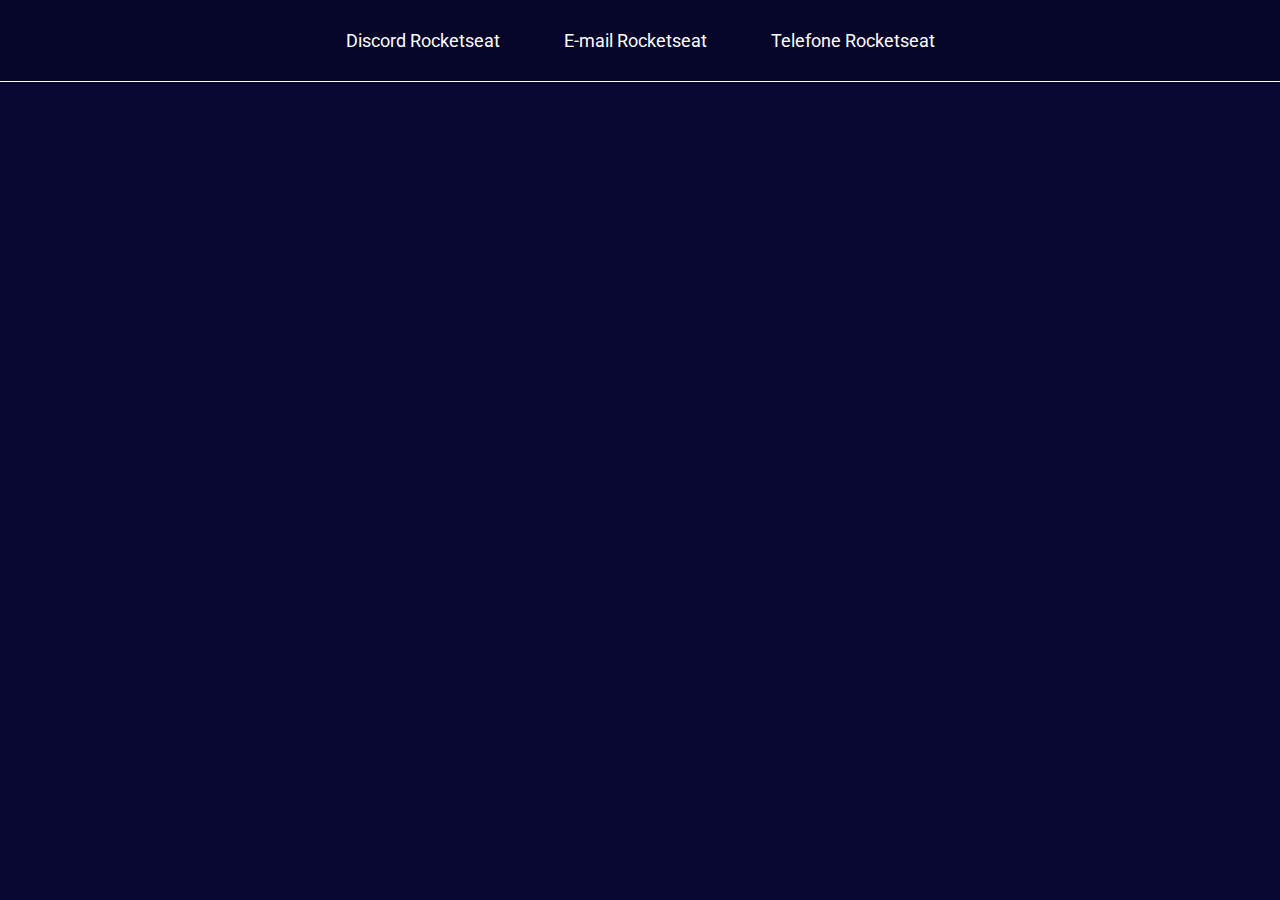
<file: challenges/challenge2-1/index.html>
<!DOCTYPE html>
<html>

    <head>
        <title>Rocketseat</title>
        <link rel="stylesheet" href="style.css" />
        <link rel="icon" href="images/favicon.ico" />
        <link href="https://fonts.googleapis.com/css2?family=Roboto&display=swap" rel="stylesheet">
    </head>
    
<body>
    
    <header>
        <div class="links">
            <a href="https://discordapp.com/invite/gCRAFhc" target="_blank">Discord Rocketseat</a>
            <a href="mailto:oi@rocketseat.com.br" target="_blank">E-mail Rocketseat</a>
            <a href="tel:+5547992078767" target="_blank">Telefone Rocketseat</a>
        </div>
    </header>

</body>

</html>
</file>
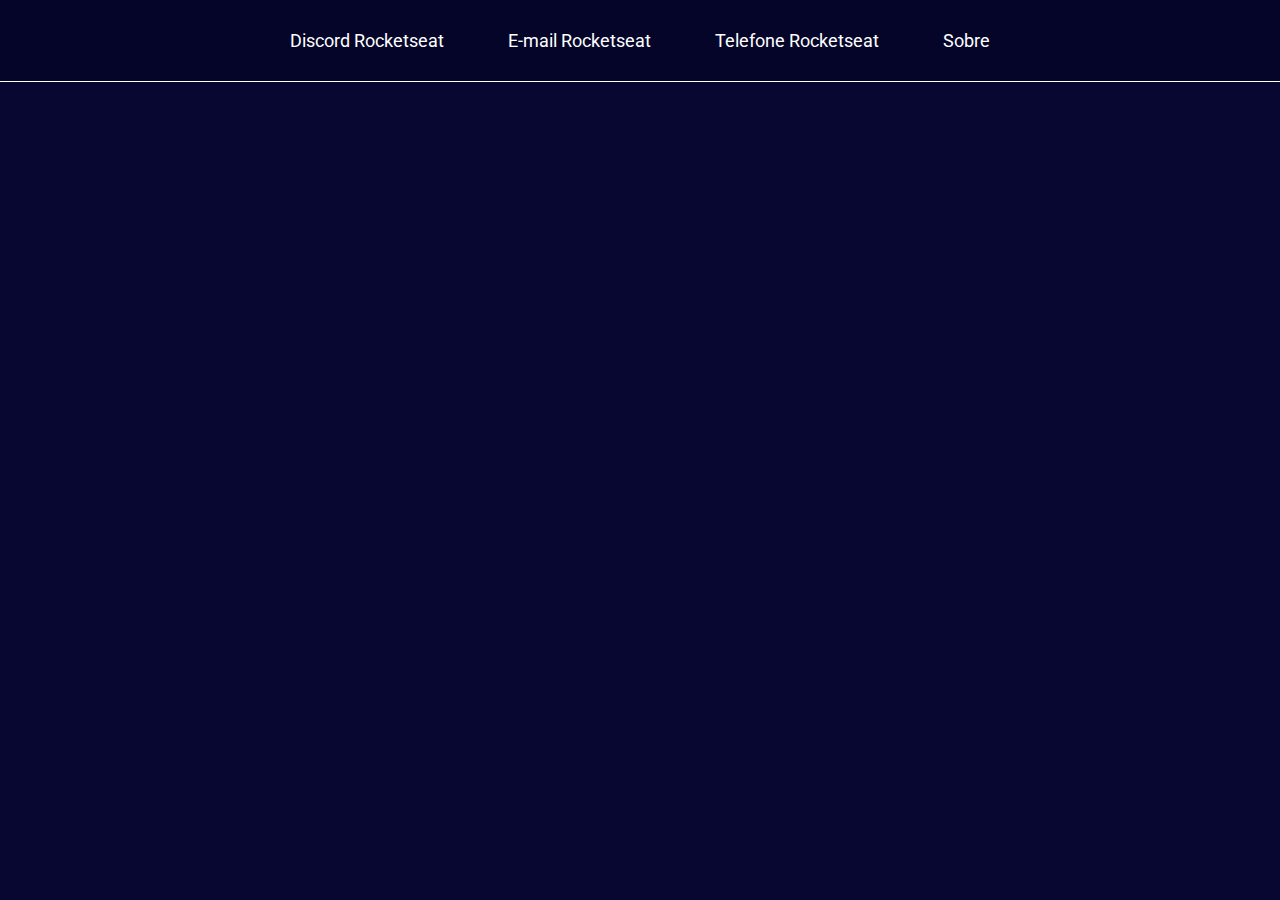
<file: challenges/challenge2-2/index.html>
<!DOCTYPE html>
<html>

    <head>
        <title>Rocketseat</title>
        <link rel="stylesheet" href="style.css" />
        <link rel="icon" href="images/favicon.ico" />
        <link href="https://fonts.googleapis.com/css2?family=Roboto&display=swap" rel="stylesheet">
    </head>
    
<body>
    
    <header>
        <div class="links">
            <a href="https://discordapp.com/invite/gCRAFhc" target="_blank">Discord Rocketseat</a>
            <a href="mailto:oi@rocketseat.com.br" target="_blank">E-mail Rocketseat</a>
            <a href="tel:+5547992078767" target="_blank">Telefone Rocketseat</a>
            <a href="about.html">Sobre</a>
        </div>
    </header>

</body>

</html>
</file>
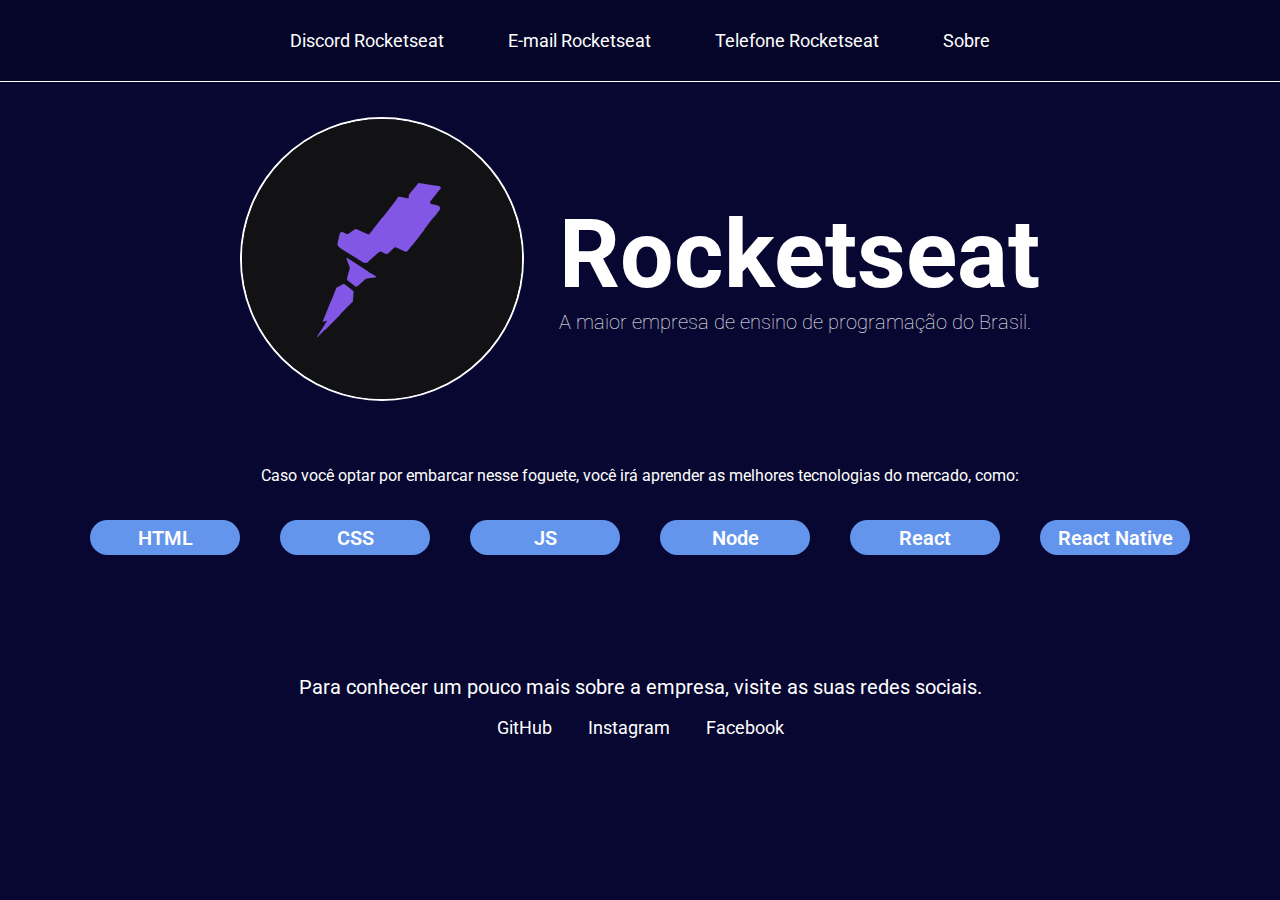
<file: challenges/challenge2-2/about.html>
<!DOCTYPE html>
<html>

<head>
    <title>Rocketseat</title>
    <link rel="stylesheet" href="style.css" />
    <link rel="icon" href="images/favicon.ico" />
    <link href="https://fonts.googleapis.com/css2?family=Roboto&display=swap" rel="stylesheet">
</head>

<body>

    <header>
        <div class="links">
            <a href="https://discordapp.com/invite/gCRAFhc" target="_blank">Discord Rocketseat</a>
            <a href="mailto:oi@rocketseat.com.br" target="_blank">E-mail Rocketseat</a>
            <a href="tel:+5547992078767" target="_blank">Telefone Rocketseat</a>
            <a href="about.html">Sobre</a>
        </div>
    </header>

    <main>
        <div class="perfil">
            <img src="images/logo.png">
            <div class="description">
                <h1>Rocketseat</h1>
                <h3>A maior empresa de ensino de programação do Brasil.</h3>
            </div>
        </div>
        <div class="list">
            <p>Caso você optar por embarcar nesse foguete, você irá aprender as melhores tecnologias do mercado, como: </p>
            <ul>
                <li>HTML</li>
                <li>CSS</li>
                <li>JS</li>
                <li>Node</li>
                <li>React</li>
                <li>React Native</li>
            </ul>
        </div>
    </main>
    <footer>
        <div class="socialMedia">
            <p>Para conhecer um pouco mais sobre a empresa, visite as suas redes sociais.</p>
            <a href="https://github.com/Rocketseat" target="_blank">GitHub</a>
            <a href="https://www.instagram.com/rocketseat_oficial" target="_blank">Instagram</a>
            <a href="https://www.facebook.com/rocketseat/" target="_blank">Facebook</a>
        </div>
    </footer>

</body>

</html>
</file>
<file: challenges/challenge2-1/style.css>
*{
    padding: 0;
    margin: 0;
    border: 0;
}

body{
    background: #070731;
    font-family: 'Roboto', sans-serif;
}

header{
    padding: 30px;
    background: rgba(0,0,0,0.15);
    border-bottom: 1px solid white;
}

header div{
    text-align: center;
}

header div a{
    margin: 0 30px;
    color: #fff;
    text-decoration: none;
    font-size: 18px;
}

header div a:hover{
    color: #50fa7b;
    cursor: pointer;
    transition: color 650ms;
}
</file>
<file: challenges/challenge2-2/style.css>
*{
    padding: 0;
    margin: 0;
    border: 0;
}

body{
    background: #070731;
    font-family: 'Roboto', sans-serif;
    color: #fff;
}

header{
    padding: 30px;
    background: rgba(0,0,0,0.15);
    border-bottom: 1px solid white;
}

header div{
    text-align: center;
}

header div a{
    margin: 0 30px;
    color: #fff;
    text-decoration: none;
    font-size: 18px;
}

header div a:hover{
    color: #50fa7b;
    cursor: pointer;
    transition: color 650ms;
}

.perfil{
    display: flex;
    justify-content: center;
    align-items: center;
}

.perfil img{
    margin: 35px 35px 50px 0;
    border-radius: 50%;
    border: solid 2px #fff;
}

.perfil h1{
    font-size: 95px;
}

.perfil h3{
    font-size: 20px;
    font-weight: 100;
}

.list{
    margin: 15px 0 100px 0;
    text-align: center;
    justify-items: center;
}

.list ul{
    display: flex;
    justify-content: center;
    flex-wrap: wrap;
    margin-top: 15px;
}

.list ul li{
    display: flex;
    justify-content: center;
    align-items: center;
    list-style: none;
    font-weight: 600;
    font-size: 20px;
    margin: 20px;
    background: cornflowerblue;
    width: 150px;
    height: 35px;
    border-radius: 25px;
}

footer{
    text-align: center;
}

.socialMedia p{
    margin-bottom: 15px;
    font-size: 20px;
}

.socialMedia a{
    color: #fff;
    font-size: 18px;
    line-height: 28px;
    margin: 0 16px;
    text-decoration: none;
}

.socialMedia a:hover{
    color: #50fa7b;
    cursor: pointer;
    transition: color 500ms;
}
</file>
